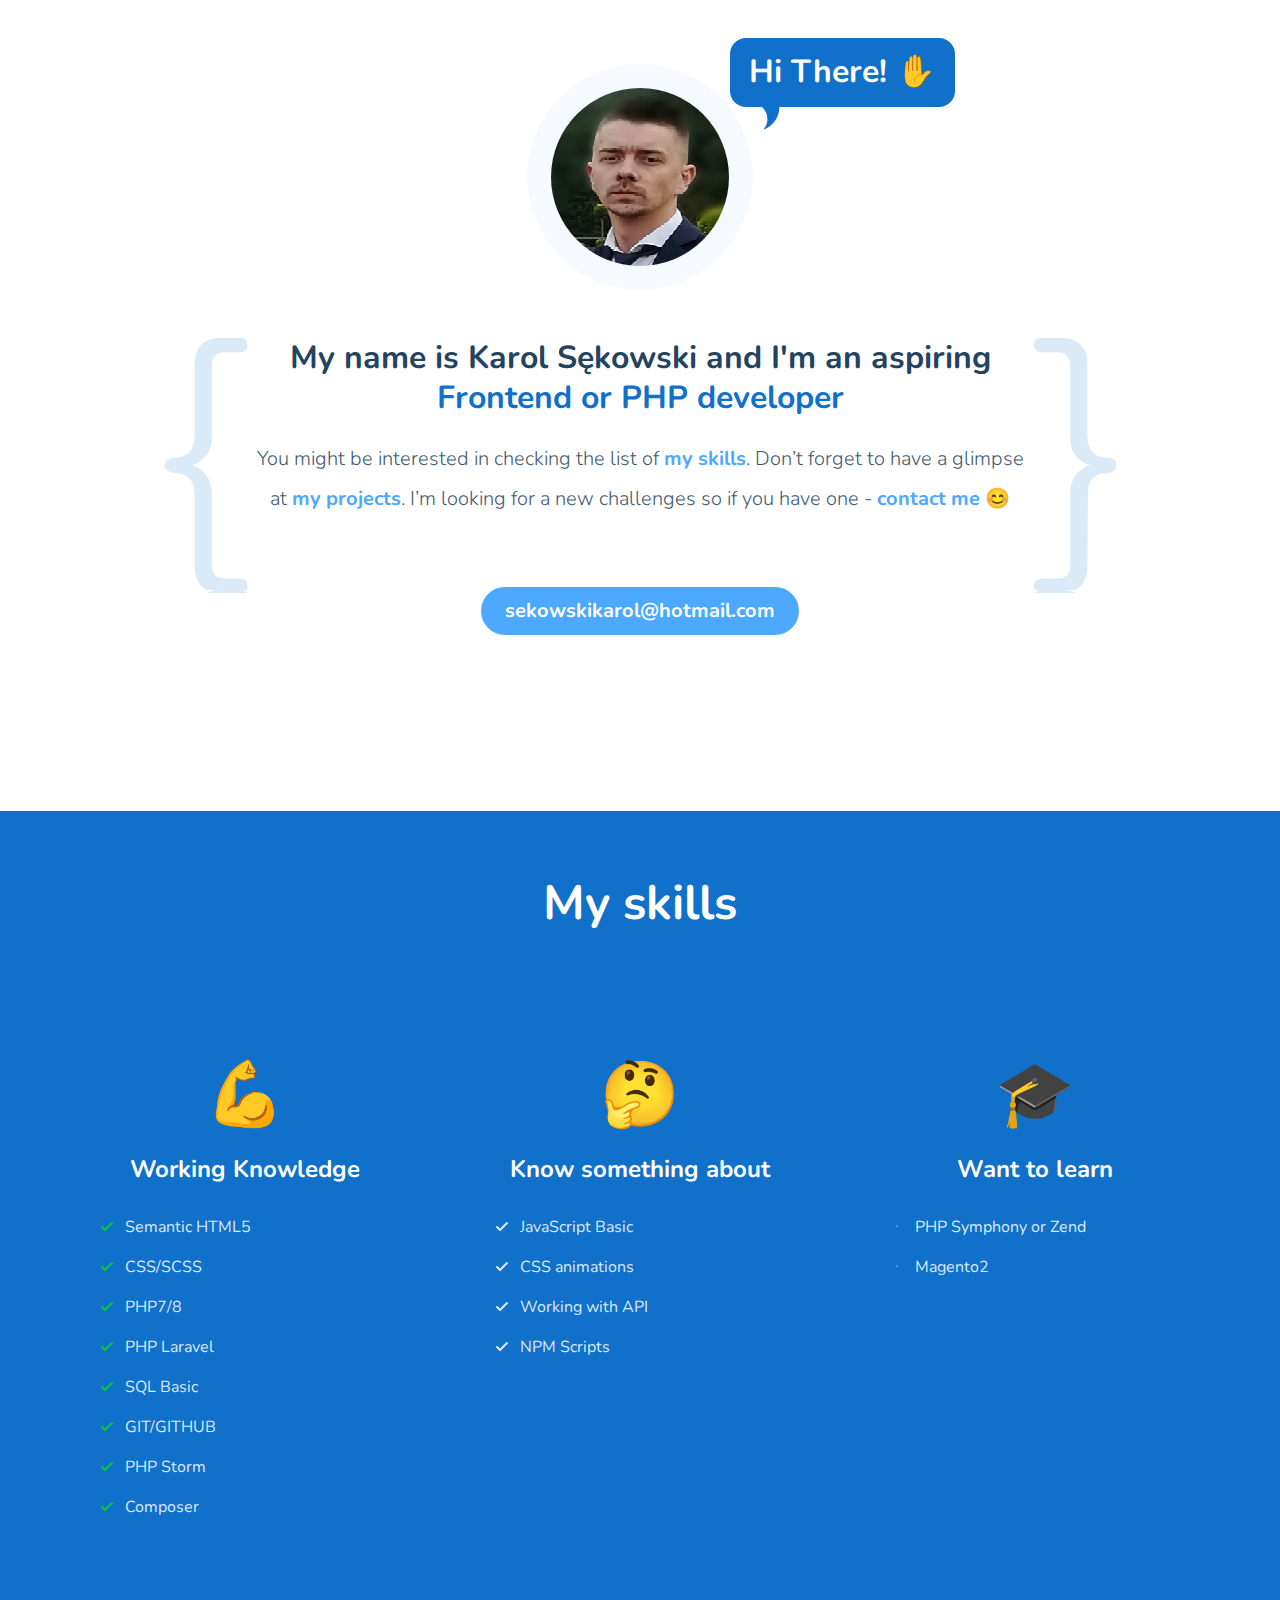
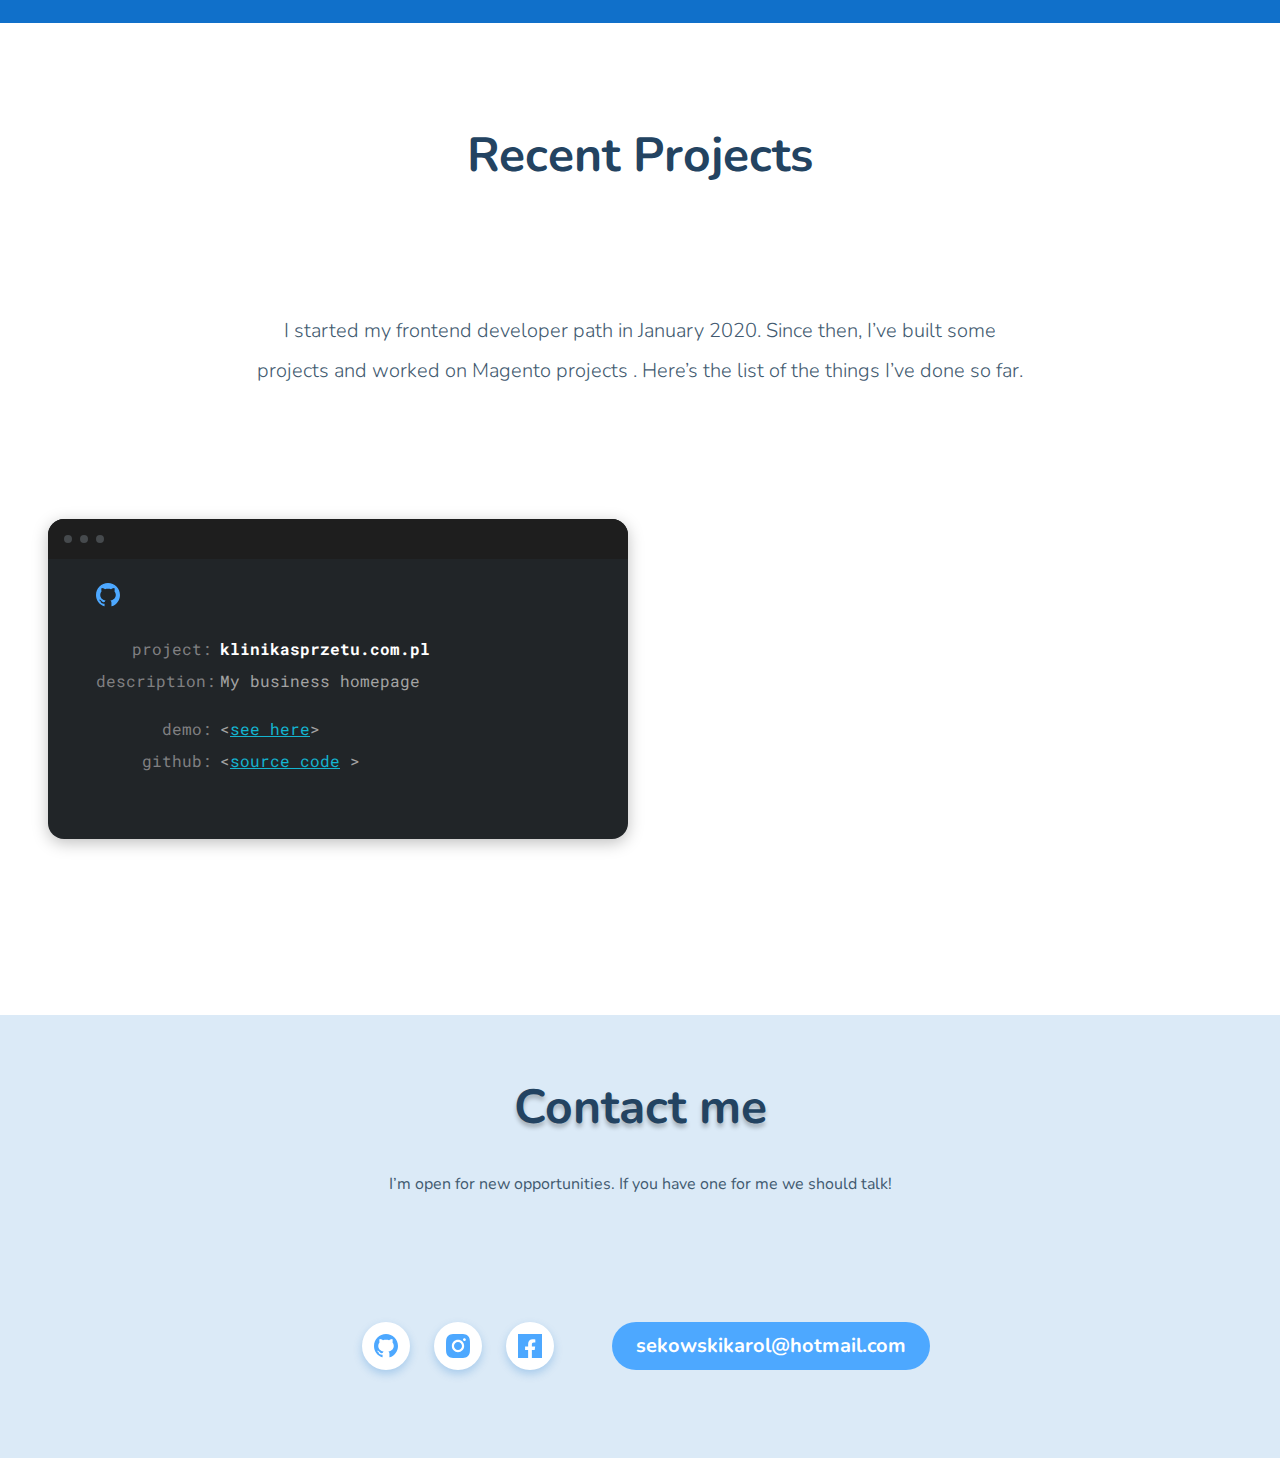
<file: index.html>
<!doctype html><html lang="en"><head><meta charset="UTF-8"/><meta name="viewport" content="width=device-width,initial-scale=1"/><title>Karol Sękowski - portfolio</title><meta name="description" content="Karol Sękowski's dev skills & projects"/><meta property="og:title" content="Karol Sękowski - portfolio"/><meta property="og:description" content="Karol Sękowski's dev skills & projects"/><meta property="og:url" content="https://karolsekowski.github.io"/><meta property="og:image" content="https://github.com/KarolSekowski/karolsekowski.github.io/blob/source/public/og.png?raw=true"/><link href="index.5d637cbe.css" rel="stylesheet"></head><body><main><section class="hero"><div class="hero__image-container"><img src="img/karol.0323dc31.jpg" class="hero__image" alt="Karol S photo"/> <span class="hero__bubble"><span class="hero__hello">Hi There! <span class="hand">✋</span></span></span></div><div class="hero__description"><h1 class="hero__header">My name is Karol Sękowski and I'm an aspiring <span class="hero__special">Frontend or PHP developer</span></h1><p class="hero__paragraph">You might be interested in checking the list of <a class="hero__link" href="#skills">my skills</a>. Don’t forget to have a glimpse at <a class="hero__link" href="#projects">my projects</a>. I’m looking for a new challenges so if you have one - <a class="hero__link" href="#contact">contact me</a> 😊</p><a class="hero__contact" href="mailto:sekowskikarol@hotmail.com">sekowskikarol@hotmail.com</a></div></section><section class="skills" id="skills"><h2 class="skills__header">My skills</h2><div class="skills__columns"><article class="skills-section"><span class="skills-section__emoji">💪</span><h3 class="skills-section__header">Working Knowledge</h3><ul class="skills-list"><li class="skills-list__item">Semantic HTML5</li><li class="skills-list__item">CSS/SCSS</li><li class="skills-list__item">PHP7/8</li><li class="skills-list__item">PHP Laravel</li><li class="skills-list__item">SQL Basic</li><li class="skills-list__item">GIT/GITHUB</li><li class="skills-list__item">PHP Storm</li><li class="skills-list__item">Composer</li></ul></article><article class="skills-section"><span class="skills-section__emoji">🤔</span><h3 class="skills-section__header">Know something about</h3><ul class="skills-list skills-list--blue"><li class="skills-list__item">JavaScript Basic</li><li class="skills-list__item">CSS animations</li><li class="skills-list__item">Working with API</li><li class="skills-list__item">NPM Scripts</li></ul></article><article class="skills-section"><span class="skills-section__emoji">🎓</span><h3 class="skills-section__header">Want to learn</h3><ul class="skills-list skills-list--dot"><li class="skills-list__item">PHP Symphony or Zend</li><li class="skills-list__item">Magento2</li></ul></article></div></section><section class="projects" id="projects"><h2 class="projects__header">Recent Projects</h2><p class="projects__description">I started my frontend developer path in January 2020. Since then, I’ve built some projects and worked on Magento projects . Here’s the list of the things I’ve done so far.</p><div class="projects-grid projects-grid--js"><article class="project"><div class="project__window"><span class="project__circle"></span> <span class="project__circle"></span> <span class="project__circle"></span></div><div class="project__content"><img src="img/gitcat.6a2dd340.svg" alt=""><h3 class="project__grid project__title"><span class="project__label">project:</span> <span>klinikasprzetu.com.pl</span></h3><p class="project__grid project__grid--description"><span class="project__label">description:</span> <span>My business homepage</span></p><p class="project__grid"><span class="project__label">demo:</span> <span>&lt;<a target="_blank" rel="noopener noreferrer" class="project__link" href="https://www.klinikasprzetu.com.pl" title="click to forward">see here</a>&gt;</span></p><p class="project__grid"><span class="project__label">github:</span> <span>&lt;<a target="_blank" class="project__link" rel="noopener noreferrer" href="" title="click to see code">source code</a> &gt;</span></p></div></article></div></section><section class="contact" id="contact"><h2 class="contact__header">Contact me</h2><p class="contact__description>">I’m open for new opportunities. If you have one for me we should talk!</p><div class="contact__links"><ul class="socials"><li class="socials__item"><a class="socials__links" target="_blank" href="https://github.com/karolsekowski"><img class="socials__icon" src="img/gitcat.6a2dd340.svg" alt="Karol Sękowski's Github" rel="noopener noreferrer"></a></li><li class="socials__item"><a class="socials__links" target="_blank" href="https://instagram.com/karol90cmk"><img src="img/instagram.4f4dfd01.svg" class="socials__icon" alt="Karol Sękowski's Instagram" rel="noopener noreferrer"></a></li><li class="socials__item"><a class="socials__links" target="_blank" href="https://facebook.com/karolsekowski"><img class="socials__icon" src="img/fb.1af4d966.svg" alt="Karol Sękowski's Facebook" rel="noopener noreferrer"></a></li></ul><a class="contact__mail" href="mailto:sekowskikarol@hotmail.com">sekowskikarol@hotmail.com</a></div></section></main><script src="index.5d637cbe.js"></script></body></html>
</file>
<file: index.5d637cbe.css>
@import url(https://fonts.googleapis.com/css2?family=Nunito:wght@300;600;700&family=Roboto+Mono:wght@400;700&display=swap);
/*! normalize.css v8.0.1 | MIT License | github.com/necolas/normalize.css */html{line-height:1.15;-webkit-text-size-adjust:100%}body{margin:0}main{display:block}h1{font-size:2em;margin:.67em 0}hr{box-sizing:content-box;height:0;overflow:visible}pre{font-family:monospace,monospace;font-size:1em}a{background-color:transparent}abbr[title]{border-bottom:none;text-decoration:underline;text-decoration:underline dotted}b,strong{font-weight:bolder}code,kbd,samp{font-family:monospace,monospace;font-size:1em}small{font-size:80%}sub,sup{font-size:75%;line-height:0;position:relative;vertical-align:baseline}sub{bottom:-.25em}sup{top:-.5em}img{border-style:none}button,input,optgroup,select,textarea{font-family:inherit;font-size:100%;line-height:1.15;margin:0}button,input{overflow:visible}button,select{text-transform:none}[type=button],[type=reset],[type=submit],button{-webkit-appearance:button}[type=button]::-moz-focus-inner,[type=reset]::-moz-focus-inner,[type=submit]::-moz-focus-inner,button::-moz-focus-inner{border-style:none;padding:0}[type=button]:-moz-focusring,[type=reset]:-moz-focusring,[type=submit]:-moz-focusring,button:-moz-focusring{outline:1px dotted ButtonText}fieldset{padding:.35em .75em .625em}legend{box-sizing:border-box;color:inherit;display:table;max-width:100%;padding:0;white-space:normal}progress{vertical-align:baseline}textarea{overflow:auto}[type=checkbox],[type=radio]{box-sizing:border-box;padding:0}[type=number]::-webkit-inner-spin-button,[type=number]::-webkit-outer-spin-button{height:auto}[type=search]{-webkit-appearance:textfield;outline-offset:-2px}[type=search]::-webkit-search-decoration{-webkit-appearance:none}::-webkit-file-upload-button{-webkit-appearance:button;font:inherit}details{display:block}summary{display:list-item}[hidden],template{display:none}.hero{padding:64px 16px 88px}@media(min-width:768px){.hero{max-width:768px;margin:0 auto}}@media(min-width:960px){.hero{max-width:100%;padding-bottom:176px}}.hero__bubble{position:absolute;left:calc(50% + 90px);top:-26px}.hero__contact{border-radius:64px;color:#fff;background:#4da8ff;display:inline-block;padding:4px 24px;font-weight:700;font-size:20px;line-height:40px;text-decoration:none}.hero__description{text-align:center}@media(min-width:960px){.hero__description{max-width:786px;margin:0 auto;position:relative}.hero__description:after,.hero__description:before{width:83px;height:255px;content:"";display:block;position:absolute;top:0}.hero__description:before{background:url(img/{.45540e43.svg);right:100%}.hero__description:after{background:url(img/}.e14663ee.svg);left:100%}}.hero__header{font-size:26px;line-height:32px;text-align:center;color:#234361}@media(min-width:960px){.hero__header{font-size:32px;line-height:40px}}.hero__hello{display:none}@media(min-width:960px){.hero__hello{display:block;color:#fff;background:#1070ca;padding:16px 19px;border-radius:16px;font-weight:700;font-size:32px;position:relative}.hero__hello:after{content:"";position:absolute;top:100%;left:32px;display:block;width:18px;height:23px;background:url(img/speech.2860a7b4.svg)}}.hero__image{box-sizing:content-box;width:96px;height:96px;border-radius:50%;border:16px solid #f6f9fd}@media(min-width:960px){.hero__image{width:178px;height:178px;border:24px solid #f6f9fd}}.hero__image-container{display:flex;align-items:center;justify-content:center;position:relative}@media(min-width:960px){.hero__image-container{margin-bottom:48px}}.hero__link{font-weight:700;color:#4da8ff;text-decoration:none}.hero__paragraph{font-size:16px;font-weight:300;line-height:32px;text-align:center;margin-bottom:48px}@media(min-width:960px){.hero__paragraph{font-size:20px;line-height:40px;margin-bottom:68px}}.hero__special{color:#1070ca;white-space:nowrap}.skills{background:#1070ca;color:#fff;padding:64px 16px 88px}@media(min-width:960px){.skills__columns{display:grid;grid-template-columns:1fr 1fr 1fr;max-width:1184px;margin:0 auto}}.skills__header{text-align:center;font-weight:700;font-size:36px;line-height:48px;margin:0 0 64px}@media(min-width:960px){.skills__header{font-size:48px;line-height:56px}}.skills-list{color:#dbeaf7;font-size:16px;line-height:24px;font-style:normal;width:288px;margin:0 auto;list-style-type:none;padding:0}.skills-list__item{padding:0 0 0 24px;margin:0 0 16px;position:relative}.skills-list__item:before{position:absolute;left:0;top:7px;display:block;content:"";width:12px;height:9px;background:url(img/tickGreen.693a74ec.svg)}.skills-list--blue .skills-list__item:before{background:url(img/tickWhite.7c653194.svg)}.skills-list--dot .skills-list__item:before{border-radius:50%;top:10px;left:5px;width:2px;height:2px;background:#4da8ff}.skills-section{margin-top:64px}.skills-section__emoji{font-weight:700;font-size:64px;line-height:72px;display:block;text-align:center}.skills-section__header{font-weight:700;font-size:24px;line-height:44px;text-align:center;margin:16px 0 24px}.projects{padding:64px 16px 88px}@media(min-width:960px){.projects{padding:64px 16px 176px}}.projects__description{font-weight:300;font-size:16px;line-height:32px;text-align:center;margin-bottom:48px}@media(min-width:960px){.projects__description{max-width:786px;font-size:20px;line-height:40px;margin:0 auto 128px}}.projects__header{font-weight:700;font-size:36px;line-height:48px;color:#234361;text-align:center}@media(min-width:960px){.projects__header{font-size:48px;line-height:56px;margin-bottom:128px}}.project{box-shadow:0 4px 16px rgba(0,0,0,.25);background:#212528;border-radius:16px;overflow:hidden;color:#a3a3a3;font-family:Roboto Mono;line-height:24px;font-size:13px;font-weight:400}@media(min-width:960px){.project{font-size:16px;line-height:24px}}.project__circle{display:block;width:8px;height:8px;background:#464a4d;border-radius:50%;margin-right:8px}.project__content{padding:24px 16px}@media(min-width:960px){.project__content{padding:24px 48px 58px}}.project__grid{display:grid;grid-template-columns:102px 1fr;-moz-column-gap:8px;column-gap:8px;margin:0 0 8px}@media(min-width:960px){.project__grid{grid-template-columns:116px 1fr}}.project__grid--description{margin-bottom:24px}.project__label{display:block;text-align:right;color:#808082;font-weight:400}.project__link{color:#14b5d0}.project__title{line-height:24px;font-size:13px;font-weight:400;font-weight:700;color:#fff;margin-top:24px}@media(min-width:960px){.project__title{font-size:16px;line-height:24px}}.project__window{height:40px;background:#1e1e1e;display:flex;align-items:center;padding:0 0 0 16px}.projects-grid{display:grid;-moz-column-gap:24px;column-gap:24px;row-gap:24px}@media(min-width:768px){.projects-grid{grid-template-columns:1fr 1fr;max-width:1184px;margin:0 auto}}.contact{background:#dbeaf7;padding:64px 16px 88px;text-align:center}.contact__description{font-style:normal;font-weight:300;font-size:16px;line-height:32px}@media(min-width:960px){.contact__description{font-size:20px;line-height:40px;text-align:center}}.contact__header{color:#234361;font-size:36px;line-height:48px;text-align:center;text-shadow:0 4px 4px rgba(0,0,0,.25);margin:0}@media(min-width:960px){.contact__header{font-size:48px;line-height:56px;margin-bottom:40px}}.contact__links{text-align:center}@media(min-width:960px){.contact__links{display:flex;align-items:center;justify-content:space-between;max-width:580px;margin:128px auto 0}}.contact__mail{border-radius:64px;color:#fff;background:#4da8ff;display:inline-block;padding:4px 24px;font-weight:700;font-size:20px;line-height:40px;text-decoration:none}.socials{list-style-type:none;padding:0;display:flex;justify-content:center;margin:56px 64px}@media(min-width:960px){.socials{margin:0}}.socials__item{margin:0 12px}.socials__links{padding:0;background:#fff;width:48px;height:48px;border-radius:50%;display:flex;align-items:center;justify-content:center;box-shadow:0 4px 8px rgba(16,112,202,.25)}@-webkit-keyframes wave{0%{transform:rotate(-20deg)}50%{transform:rotate(20deg)}to{transform:rotate(-20deg)}}@keyframes wave{0%{transform:rotate(-20deg)}50%{transform:rotate(20deg)}to{transform:rotate(-20deg)}}.hand{display:inline-block;-webkit-animation:wave 1.5s ease-in-out infinite;animation:wave 1.5s ease-in-out infinite;transform-origin:center center}html{box-sizing:border-box;scroll-behavior:smooth}*,:after,:before{box-sizing:inherit}body{font-family:Nunito;color:#425a70}
</file>
